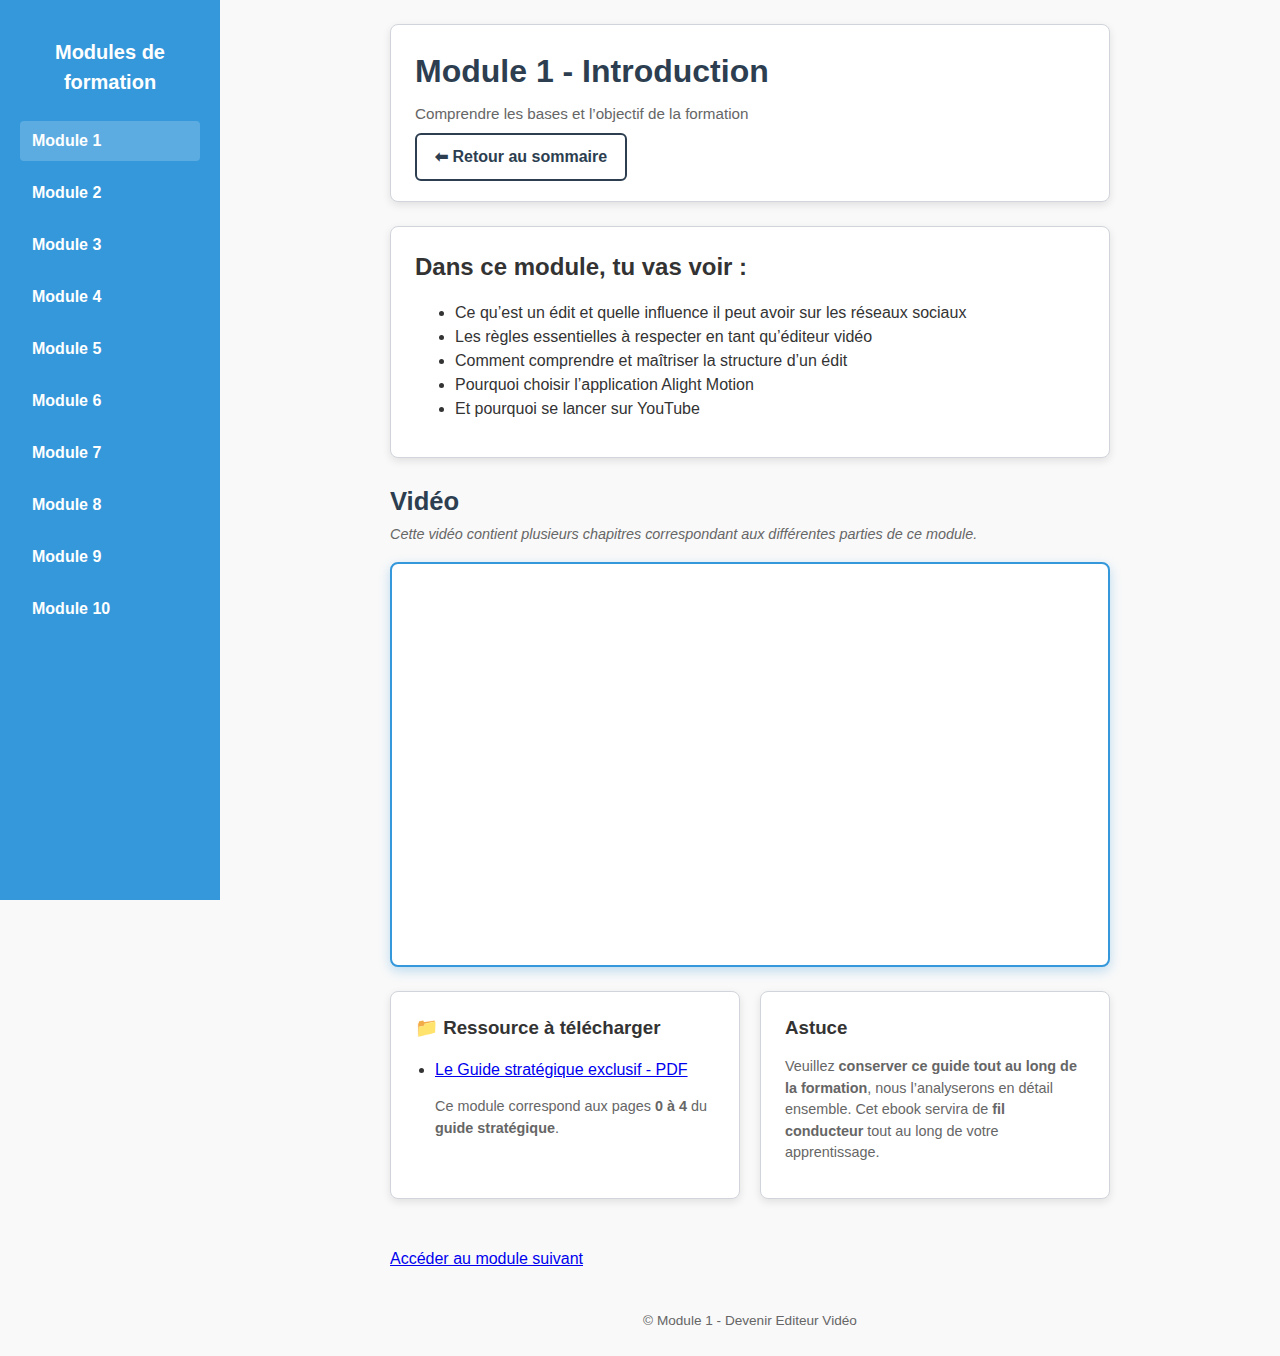
<file: 01 Module 1/index.html>
<!doctype html>
<html lang="fr">
<head>
  <meta charset="utf-8" />
  <meta name="viewport" content="width=device-width,initial-scale=1" />
  <title>Module 1</title>

  <!-- Lien vers la feuille CSS -->
  <link rel="stylesheet" href="../01 Module 1/style.css" />
  <link rel="shortcut icon" href="./flavicon-logo site.png" />
</head>
<body>

  <!-- Sidebar fixe à gauche -->
  <nav class="sidebar">
  <h2 class="sidebar-title">Modules de formation</h2>
  <ul>
    <!-- Remplace les href par les URLs de tes modules -->
    <li><a href="../01 Module 1/index.html" class="active">Module 1</a></li>
    <li><a href="../02 Module 2/index.html">Module 2</a></li>
    <li><a href="../03 Module 3/index.html">Module 3</a></li>
    <li><a href="../04 Module 4/index.html">Module 4</a></li>
    <li><a href="../05 Module 5/index.html">Module 5</a></li>
    <li><a href="../06 Module 6/index.html">Module 6</a></li>
    <li><a href="../07 Module 7/index.html">Module 7</a></li>
    <li><a href="../08 Module 8/index.html">Module 8</a></li>
    <li><a href="../09 Module 9/index.html">Module 9</a></li>
    <li><a href="../10 Module 10/index.html">Module 10</a></li>
  </ul>
</nav>

  <!-- Contenu principal -->
  <main class="main-content">
    <div class="container">

      <!-- En-tête -->
      <header class="header card">
        <h1>Module 1 - Introduction</h1>
        <p class="small">Comprendre les bases et l’objectif de la formation</p>
        <div style="margin-top:8px">
          <a class="btn btn-ghost" href="../index.html">⬅ Retour au sommaire</a>
        </div>
      </header>

      <section class="contenu">
        <h2>Dans ce module, tu vas voir :</h2>
        <ul>
          <li>Ce qu’est un édit et quelle influence il peut avoir sur les réseaux sociaux</li>
          <li>Les règles essentielles à respecter en tant qu’éditeur vidéo</li>
          <li>Comment comprendre et maîtriser la structure d’un édit</li>
          <li>Pourquoi choisir l’application Alight Motion</li>
          <li>Et pourquoi se lancer sur YouTube</li>
        </ul>
      </section>

      <!-- Section vidéo -->
      <section class="video-section">
        <h2>Vidéo</h2>
        <p class="small info-video">Cette vidéo contient plusieurs chapitres correspondant aux différentes parties de ce module.</p>

        <div class="video-container card">
          <iframe
            src="https://www.youtube.com/embed/8xKaYdjoWjY"
            title="Vidéo module 1"
            frameborder="0"
            allow="accelerometer; autoplay; clipboard-write; encrypted-media; gyroscope; picture-in-picture"
            allowfullscreen>
          </iframe>
        </div>
      </section>

      <!-- Blocs ressources et astuce côte à côte -->
      <section class="info-blocks">
        <div class="card resource-block">
          <h3>📁 Ressource à télécharger</h3>
          <ul class="resource-list">
            <li>
              <a href="https://drive.google.com/uc?export=download&id=1Yl42YAgmW273w1W15WgTwZ46eC8qpwIi" target="_blank" download>
                Le Guide stratégique exclusif - PDF
              </a>
              <p class="small">Ce module correspond aux pages <strong>0 à 4</strong> du <strong>guide stratégique</strong>.</p>
            </li>
          </ul>
        </div>

        <div class="card tip-block">
          <h3>Astuce</h3>
          <p class="small">
            Veuillez <strong>conserver ce guide tout au long de la formation</strong>, nous l’analyserons en détail ensemble. Cet ebook servira de <strong>fil conducteur</strong> tout au long de votre apprentissage.
          </p>
        </div>
      </section>

      <!-- Bouton accéder au module suivant -->
       <section class="completion-section">
        <a class="btn-next-module" href="../02 Module 2/index.html">Accéder au module suivant</a>
      </section>


      <!-- Pied de page -->
      <footer class="footer small">© Module 1 - Devenir Editeur Vidéo</footer>

    </div>
  </main>

</body>
</html>
</file>
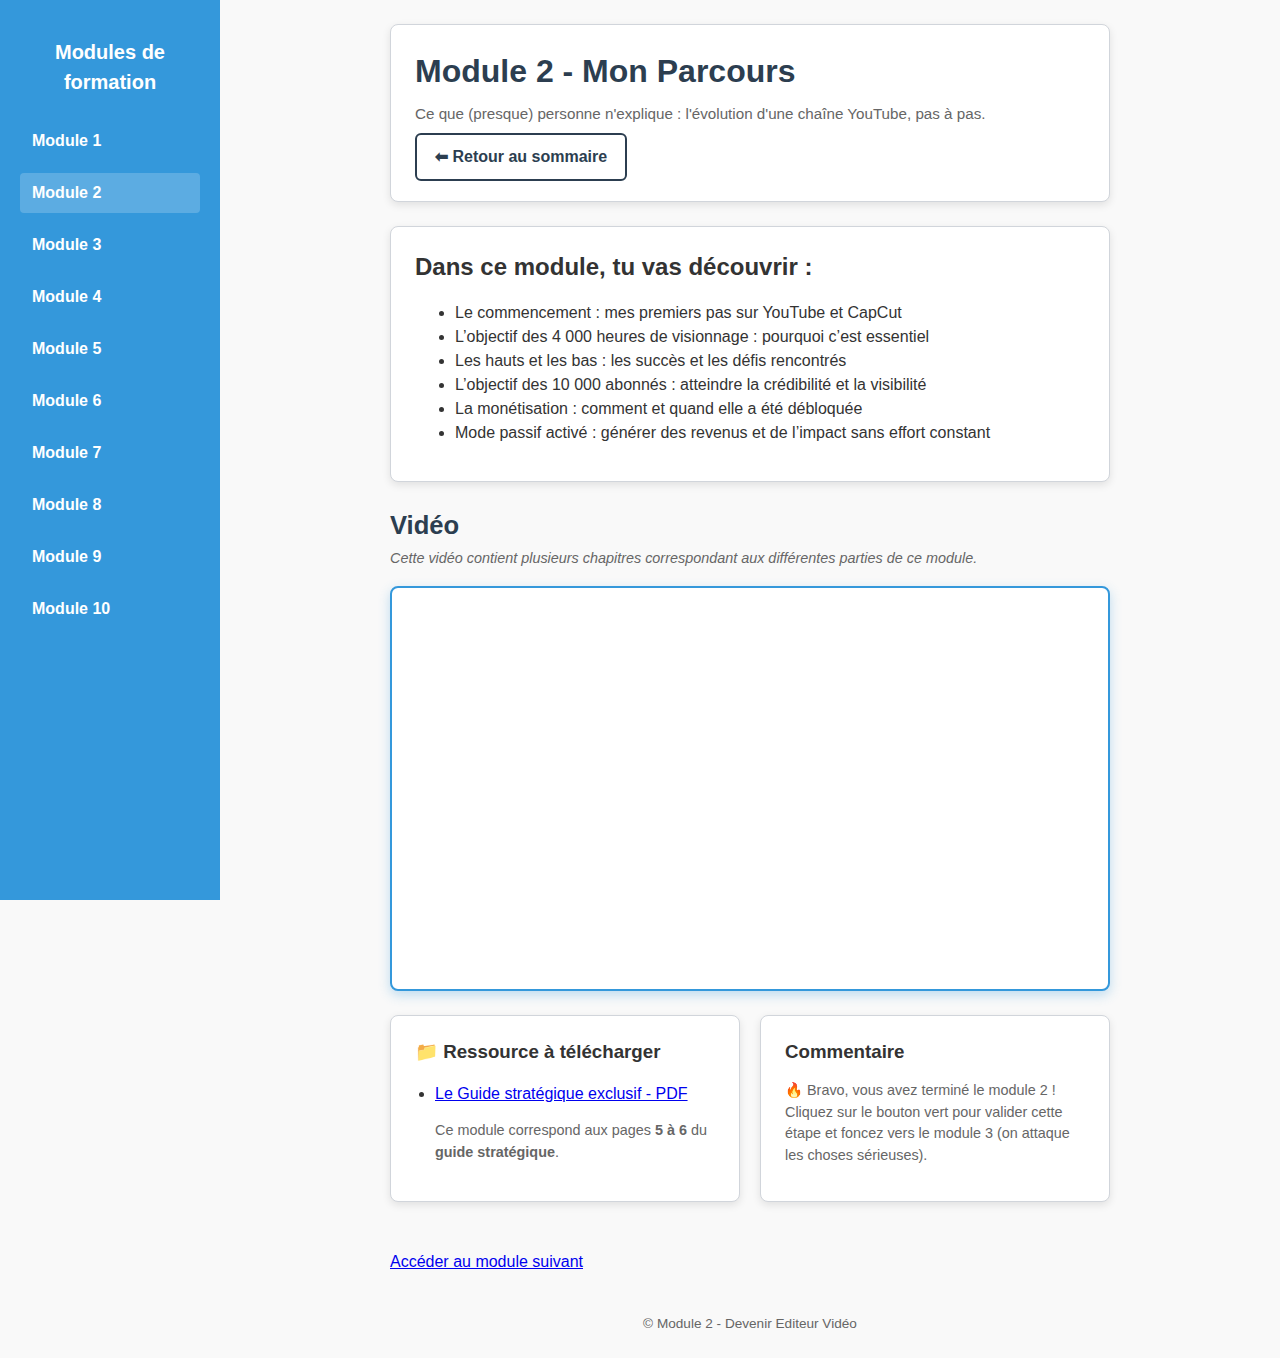
<file: 02 Module 2/index.html>
<!doctype html>
<html lang="fr">
<head>
  <meta charset="utf-8" />
  <meta name="viewport" content="width=device-width,initial-scale=1" />
  <title>Module 2</title>

  <!-- Lien vers la feuille CSS -->
  <link rel="stylesheet" href="style.css" />
  <link rel="shortcut icon" href="./flavicon-logo site.png" />
</head>
<body>

  <!-- Sidebar fixe à gauche -->
  <nav class="sidebar">
  <h2 class="sidebar-title">Modules de formation</h2>
  <ul>
    <!-- Remplace les href par les URLs de tes modules -->
    <li><a href="../01 Module 1/index.html">Module 1</a></li>
    <li><a href="../02 Module 2/index.html" class="active">Module 2</a></li>
    <li><a href="../03 Module 3/index.html">Module 3</a></li>
    <li><a href="../04 Module 4/index.html">Module 4</a></li>
    <li><a href="../05 Module 5/index.html">Module 5</a></li>
    <li><a href="../06 Module 6/index.html">Module 6</a></li>
    <li><a href="../07 Module 7/index.html">Module 7</a></li>
    <li><a href="../08 Module 8/index.html">Module 8</a></li>
    <li><a href="../09 Module 9/index.html">Module 9</a></li>
    <li><a href="../10 Module 10/index.html">Module 10</a></li>
  </ul>
</nav>

  <!-- Contenu principal -->
  <main class="main-content">
    <div class="container">

      <!-- En-tête -->
      <header class="header card">
        <h1>Module 2 - Mon Parcours</h1>
        <p class="small">Ce que (presque) personne n'explique : l'évolution d'une chaîne YouTube, pas à pas.</p>
        <div style="margin-top:8px">
          <a class="btn btn-ghost" href="../index.html">⬅ Retour au sommaire</a>
        </div>
      </header>

      <section class="contenu">
        <h2>Dans ce module, tu vas découvrir :</h2>
        <ul>
          <li>Le commencement : mes premiers pas sur YouTube et CapCut</li>
          <li>L’objectif des 4 000 heures de visionnage : pourquoi c’est essentiel</li>
          <li>Les hauts et les bas : les succès et les défis rencontrés</li>
          <li>L’objectif des 10 000 abonnés : atteindre la crédibilité et la visibilité</li>
          <li>La monétisation : comment et quand elle a été débloquée</li>
          <li>Mode passif activé : générer des revenus et de l’impact sans effort constant</li>
        </ul>


      </section>

      <!-- Section vidéo -->
      <section class="video-section">
        <h2>Vidéo</h2>
        <p class="small info-video">Cette vidéo contient plusieurs chapitres correspondant aux différentes parties de ce module.</p>

        <div class="video-container card">
          <iframe
            src="https://www.youtube.com/embed/8xKaYdjoWjY"
            title="Vidéo module 1"
            frameborder="0"
            allow="accelerometer; autoplay; clipboard-write; encrypted-media; gyroscope; picture-in-picture"
            allowfullscreen>
          </iframe>
        </div>
      </section>

      <!-- Blocs ressources et astuce côte à côte -->
      <section class="info-blocks">
        <div class="card resource-block">
          <h3>📁 Ressource à télécharger</h3>
          <ul class="resource-list">
            <li>
              <a href="https://drive.google.com/uc?export=download&id=1Yl42YAgmW273w1W15WgTwZ46eC8qpwIi" target="_blank" download>
                Le Guide stratégique exclusif - PDF
              </a>
              <p class="small">Ce module correspond aux pages <strong>5 à 6</strong> du <strong>guide stratégique</strong>.</p>
            </li>
          </ul>
        </div>

        <div class="card tip-block">
          <h3>Commentaire</h3>
          <p class="small">
            🔥 Bravo, vous avez terminé le module 2 ! Cliquez sur le bouton vert pour valider cette étape et foncez vers le module 3 (on attaque les choses sérieuses).
          </p>
        </div>
      </section>

      <!-- Bouton accéder au module suivant -->
       <section class="completion-section">
        <a class="btn-next-module" href="../03 Module 3/index.html">Accéder au module suivant</a>
      </section>


      <!-- Pied de page -->
      <footer class="footer small">© Module 2 - Devenir Editeur Vidéo</footer>

    </div>
  </main>

</body>
</html>
</file>
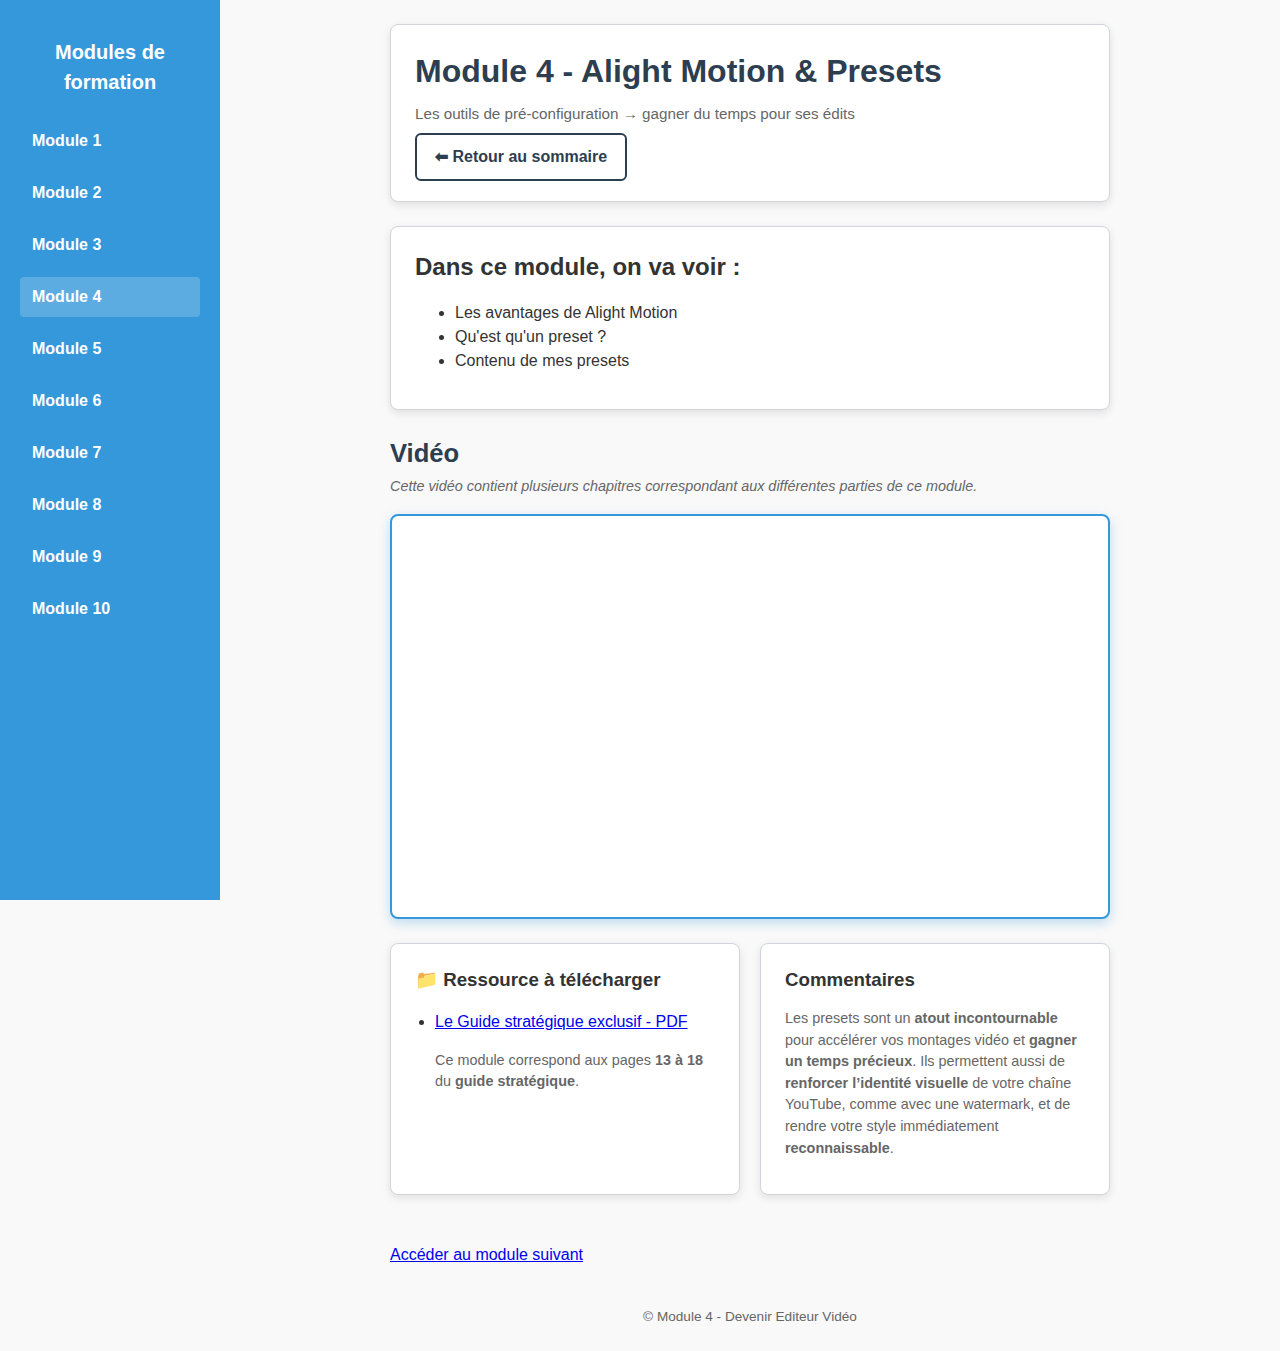
<file: 04 Module 4/index.html>
<!DOCTYPE html>
<html lang="fr">
  <head>
    <meta charset="utf-8" />
    <meta name="viewport" content="width=device-width,initial-scale=1" />
    <title>Module 4</title>

    <!-- Lien vers la feuille CSS -->
    <link rel="stylesheet" href="style.css" />
    <link rel="shortcut icon" href="./flavicon-logo site.png" />
  </head>
  <body>
    <!-- Sidebar fixe à gauche -->
    <nav class="sidebar">
  <h2 class="sidebar-title">Modules de formation</h2>
  <ul>
    <!-- Remplace les href par les URLs de tes modules -->
    <li><a href="../01 Module 1/index.html">Module 1</a></li>
    <li><a href="../02 Module 2/index.html">Module 2</a></li>
    <li><a href="../03 Module 3/index.html">Module 3</a></li>
    <li><a href="../04 Module 3/index.html" class="active">Module 4</a></li>
    <li><a href="../05 Module 5/index.html">Module 5</a></li>
    <li><a href="../06 Module 6/index.html">Module 6</a></li>
    <li><a href="../07 Module 7/index.html">Module 7</a></li>
    <li><a href="../08 Module 8/index.html">Module 8</a></li>
    <li><a href="../09 Module 9/index.html">Module 9</a></li>
    <li><a href="../10 Module 10/index.html">Module 10</a></li>
  </ul>
</nav>

    <!-- Contenu principal -->
    <main class="main-content">
      <div class="container">
        <!-- En-tête -->
        <header class="header card">
          <h1>Module 4 - Alight Motion & Presets</h1>
          <p class="small">Les outils de pré-configuration &#8594 gagner du temps pour ses édits</p>
          <div style="margin-top: 8px">
            <a class="btn btn-ghost" href="../index.html">⬅ Retour au sommaire</a>
          </div>
        </header>

        <section class="contenu">
          <h2>Dans ce module, on va voir :</h2>
          <ul>
            <li>Les avantages de Alight Motion</li>
            <li>Qu'est qu'un preset ?</li>
            <li>Contenu de mes presets</li>
          </ul>
        </section>

        <!-- Section vidéo -->
        <section class="video-section">
          <h2>Vidéo</h2>
          <p class="small info-video">
            Cette vidéo contient plusieurs chapitres correspondant aux
            différentes parties de ce module.
          </p>

          <div class="video-container card">
            <iframe
              src="https://www.youtube.com/embed/8xKaYdjoWjY"
              title="Vidéo module 1"
              frameborder="0"
              allow="accelerometer; autoplay; clipboard-write; encrypted-media; gyroscope; picture-in-picture"
              allowfullscreen
            >
            </iframe>
          </div>
        </section>

        <!-- Blocs ressources et astuce côte à côte -->
        <section class="info-blocks">
          <div class="card resource-block">
            <h3>📁 Ressource à télécharger</h3>
            <ul class="resource-list">
              <li>
                </p>

                <p>
                  <a
                    href="https://drive.google.com/uc?export=download&id=1Yl42YAgmW273w1W15WgTwZ46eC8qpwIi"
                    target="_blank"
                    download
                  >
                    Le Guide stratégique exclusif - PDF
                  </a>
                </p>

                <p class="small">
                  Ce module correspond aux pages <strong>13 à 18</strong> du
                  <strong>guide stratégique</strong>.
                </p>
              </li>
            </ul>
          </div>

          <div class="card tip-block">
            <h3>Commentaires</h3>
            <p class="small">
              Les presets sont un <strong>atout incontournable </strong>pour accélérer vos montages vidéo et <strong>gagner un temps précieux</strong>. Ils permettent aussi de <strong>renforcer l’identité visuelle</strong> de votre chaîne YouTube, comme avec une watermark, et de rendre votre style immédiatement <strong>reconnaissable</strong>.
            </p>
          </div>
        </section>

        <!-- Bouton accéder au module suivant -->
       <section class="completion-section">
        <a class="btn-next-module" href="../05 Module 5/index.html">Accéder au module suivant</a>
      </section>

        <!-- Pied de page -->
        <footer class="footer small">© Module 4 - Devenir Editeur Vidéo</footer>
      </div>
    </main>

  </body>
</html>
</file>
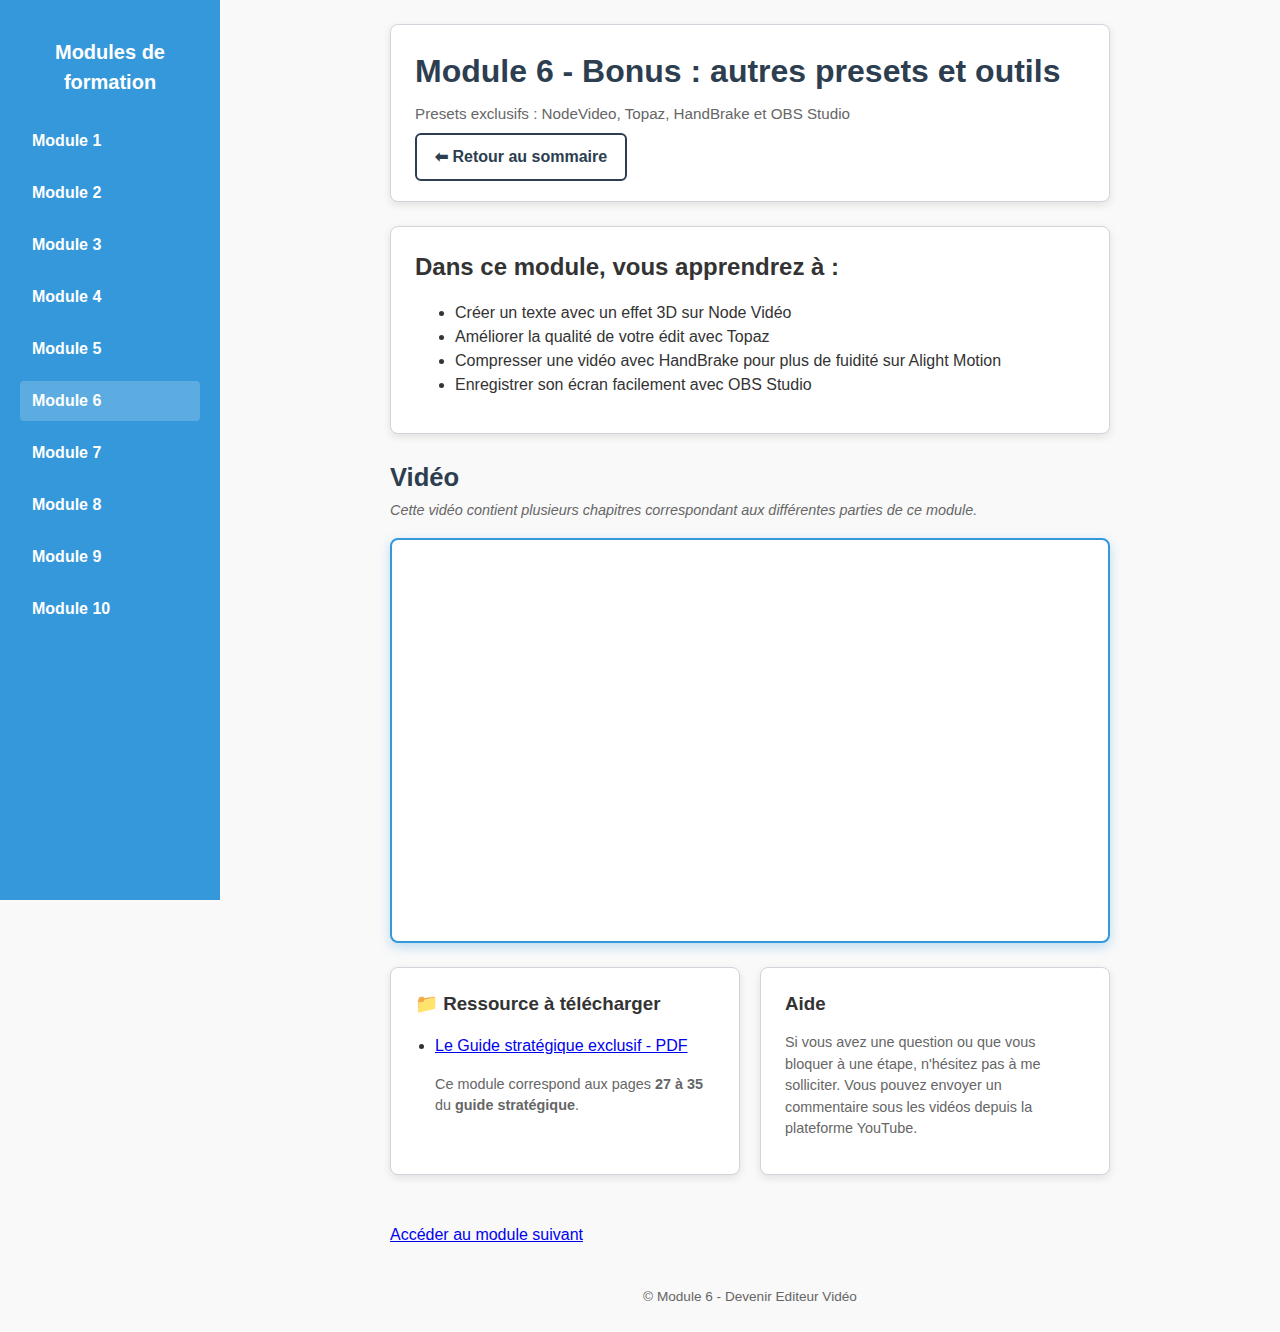
<file: 06 Module 6/index.html>
<!DOCTYPE html>
<html lang="fr">
  <head>
    <meta charset="utf-8" />
    <meta name="viewport" content="width=device-width,initial-scale=1" />
    <title>Module 6</title>

    <!-- Lien vers la feuille CSS -->
    <link rel="stylesheet" href="style.css" />
    <link rel="shortcut icon" href="./flavicon-logo site.png" />
  </head>
  <body>
    <!-- Sidebar fixe à gauche -->
<nav class="sidebar">
  <h2 class="sidebar-title">Modules de formation</h2>
  <ul>
    <li><a href="../01 Module 1/index.html">Module 1</a></li>
    <li><a href="../02 Module 2/index.html">Module 2</a></li>
    <li><a href="../03 Module 3/index.html">Module 3</a></li>
    <li><a href="../04 Module 4/index.html">Module 4</a></li>
    <li><a href="../05 Module 5/index.html">Module 5</a></li>
    <li><a href="../06 Module 6/index.html" class="active">Module 6</a></li>
    <li><a href="../07 Module 7/index.html">Module 7</a></li>
    <li><a href="../08 Module 8/index.html">Module 8</a></li>
    <li><a href="../09 Module 9/index.html">Module 9</a></li>
    <li><a href="../10 Module 10/index.html">Module 10</a></li>
  </ul>
</nav>


    <!-- Contenu principal -->
    <main class="main-content">
      <div class="container">
        <!-- En-tête -->
        <header class="header card">
          <h1>Module 6 - Bonus : autres presets et outils</h1>
          <p class="small">Presets exclusifs : NodeVideo, Topaz, HandBrake et OBS Studio</p>
          <div style="margin-top: 8px">
            <a class="btn btn-ghost" href="../index.html">⬅ Retour au sommaire</a>
          </div>
        </header>

        <section class="contenu">
          <h2>Dans ce module, vous apprendrez à :</h2>
          <ul>
            <li>Créer un texte avec un effet 3D sur Node Vidéo</li>
            <li>Améliorer la qualité de votre édit avec Topaz</li>
            <li>Compresser une vidéo avec HandBrake pour plus de fuidité sur Alight Motion</li>
            <li>Enregistrer son écran facilement avec OBS Studio</li>
          </ul>
        </section>

        <!-- Section vidéo -->
        <section class="video-section">
          <h2>Vidéo</h2>
          <p class="small info-video">
            Cette vidéo contient plusieurs chapitres correspondant aux
            différentes parties de ce module.
          </p>

          <div class="video-container card">
            <iframe
              src="https://www.youtube.com/embed/8xKaYdjoWjY"
              title="Vidéo module 1"
              frameborder="0"
              allow="accelerometer; autoplay; clipboard-write; encrypted-media; gyroscope; picture-in-picture"
              allowfullscreen
            >
            </iframe>
          </div>
        </section>

        <!-- Blocs ressources et astuce côte à côte -->
        <section class="info-blocks">
          <div class="card resource-block">
            <h3>📁 Ressource à télécharger</h3>
            <ul class="resource-list">
              <li>
                </p>

                <p>
                  <a
                    href="https://drive.google.com/uc?export=download&id=1Yl42YAgmW273w1W15WgTwZ46eC8qpwIi"
                    target="_blank"
                    download
                  >
                    Le Guide stratégique exclusif - PDF
                  </a>
                </p>

                <p class="small">
                  Ce module correspond aux pages <strong>27 à 35</strong> du
                  <strong>guide stratégique</strong>.
                </p>
              </li>
            </ul>
          </div>

          <div class="card tip-block">
            <h3>Aide</h3>
            <p class="small">
              Si vous avez une question ou que vous bloquer à une étape, n'hésitez pas à me solliciter. Vous pouvez envoyer un commentaire sous les vidéos depuis la plateforme YouTube.
            </p>
          </div>
        </section>

        <!-- Bouton accéder au module suivant -->
       <section class="completion-section">
        <a class="btn-next-module" href="../07 Module 7/index.html">Accéder au module suivant</a>
      </section>

        <!-- Pied de page -->
        <footer class="footer small">© Module 6 - Devenir Editeur Vidéo</footer>
      </div>
    </main>

  </body>
</html>
</file>
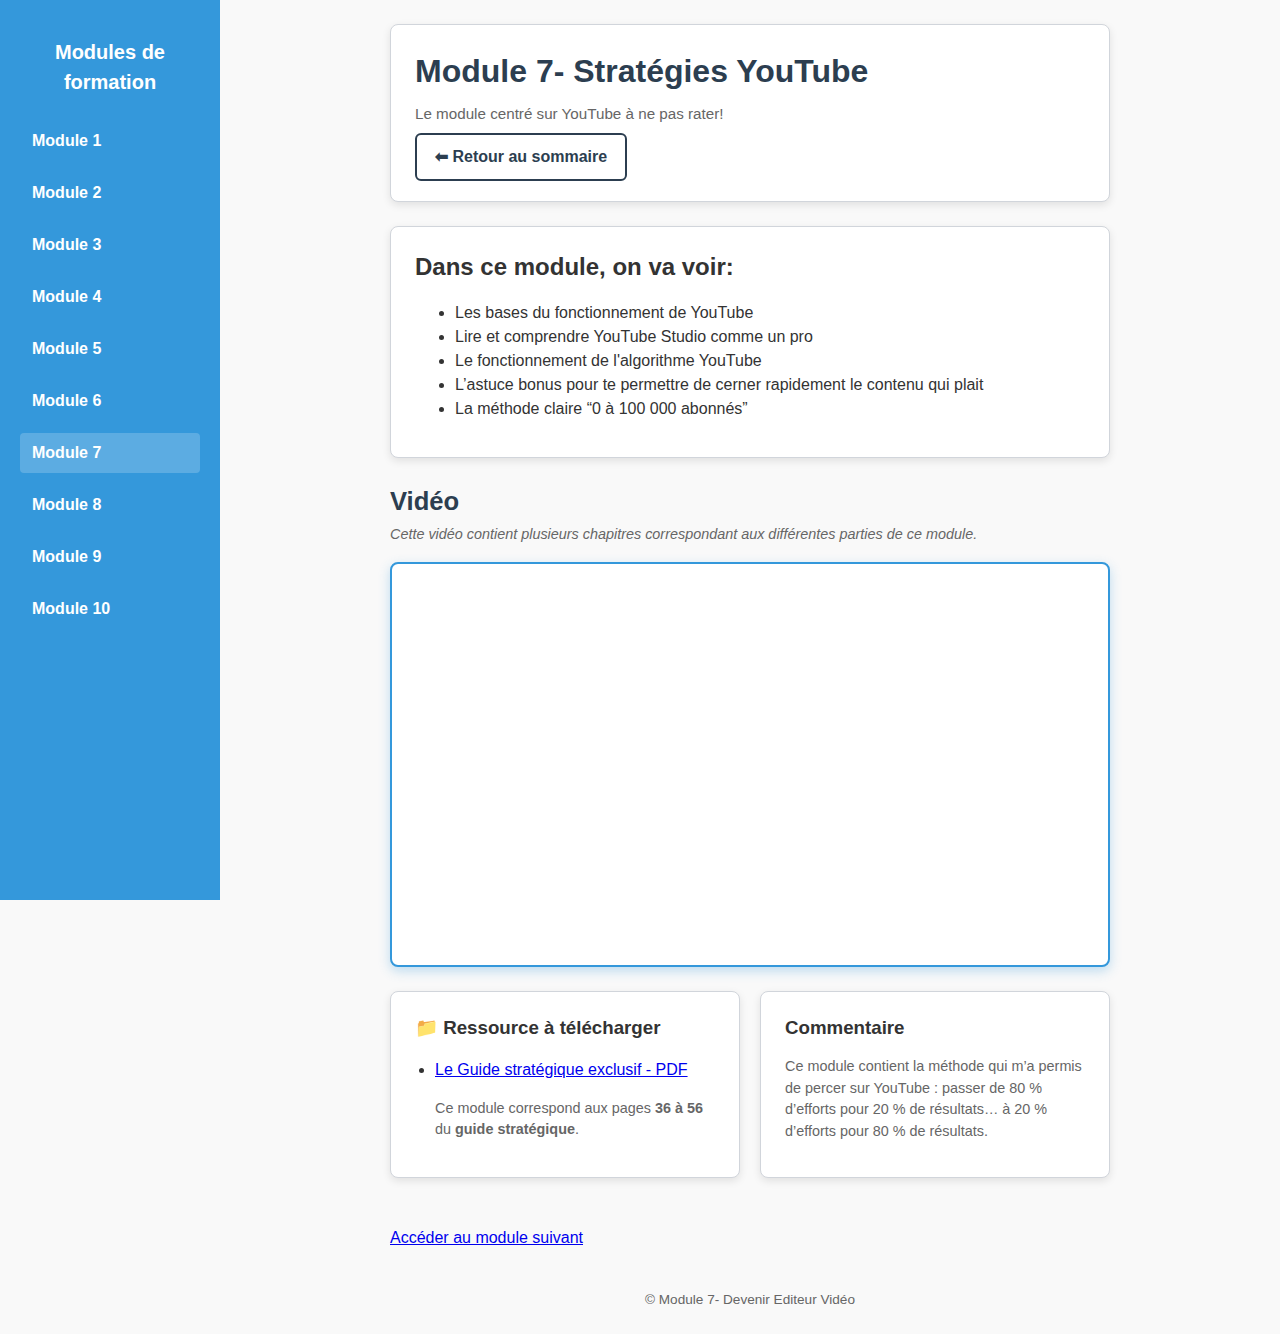
<file: 07 Module 7/index.html>
<!DOCTYPE html>
<html lang="fr">
  <head>
    <meta charset="utf-8" />
    <meta name="viewport" content="width=device-width,initial-scale=1" />
    <title>Module 7</title>

    <!-- Lien vers la feuille CSS -->
    <link rel="stylesheet" href="style.css" />
    <link rel="shortcut icon" href="./flavicon-logo site.png" />
  </head>
  <body>
    <!-- Sidebar fixe à gauche -->
    <nav class="sidebar">
  <h2 class="sidebar-title">Modules de formation</h2>
  <ul>
    <li><a href="../01 Module 1/index.html">Module 1</a></li>
    <li><a href="../02 Module 2/index.html">Module 2</a></li>
    <li><a href="../03 Module 3/index.html">Module 3</a></li>
    <li><a href="../04 Module 4/index.html">Module 4</a></li>
    <li><a href="../05 Module 5/index.html">Module 5</a></li>
    <li><a href="../06 Module 6/index.html">Module 6</a></li>
    <li><a href="../07 Module 7/index.html" class="active">Module 7</a></li>
    <li><a href="../08 Module 8/index.html">Module 8</a></li>
    <li><a href="../09 Module 9/index.html">Module 9</a></li>
    <li><a href="../10 Module 10/index.html">Module 10</a></li>
  </ul>
</nav>

    <!-- Contenu principal -->
    <main class="main-content">
      <div class="container">
        <!-- En-tête -->
        <header class="header card">
          <h1>Module 7- Stratégies YouTube </h1>
          <p class="small">Le module centré sur YouTube à ne pas rater!
          <div style="margin-top: 8px">
            <a class="btn btn-ghost" href="../index.html">⬅ Retour au sommaire</a>
          </div>
        </header>

        <section class="contenu">
          <h2>Dans ce module, on va voir:</h2>
          <ul>
            <li>Les bases du fonctionnement de YouTube</li>
            <li>Lire et comprendre YouTube Studio comme un pro</li>
            <li>Le fonctionnement de l'algorithme YouTube</li>
            <li>L’astuce bonus pour te permettre de cerner rapidement le contenu qui plait</li>
            <li>La méthode claire “0 à 100 000 abonnés”</li>
          </ul>
        </section>

        <!-- Section vidéo -->
        <section class="video-section">
          <h2>Vidéo</h2>
          <p class="small info-video">
            Cette vidéo contient plusieurs chapitres correspondant aux
            différentes parties de ce module.
          </p>

          <div class="video-container card">
            <iframe
              src="https://www.youtube.com/embed/8xKaYdjoWjY"
              title="Vidéo module 1"
              frameborder="0"
              allow="accelerometer; autoplay; clipboard-write; encrypted-media; gyroscope; picture-in-picture"
              allowfullscreen
            >
            </iframe>
          </div>
        </section>

        <!-- Blocs ressources et astuce côte à côte -->
        <section class="info-blocks">
          <div class="card resource-block">
            <h3>📁 Ressource à télécharger</h3>
            <ul class="resource-list">
              <li>
                </p>

                <p>
                  <a
                    href="https://drive.google.com/uc?export=download&id=1Yl42YAgmW273w1W15WgTwZ46eC8qpwIi"
                    target="_blank"
                    download
                  >
                    Le Guide stratégique exclusif - PDF
                  </a>
                </p>

                <p class="small">
                  Ce module correspond aux pages <strong>36 à 56</strong> du
                  <strong>guide stratégique</strong>.
                </p>
              </li>
            </ul>
          </div>

          <div class="card tip-block">
            <h3>Commentaire</h3>
              <p class="small">Ce module contient la méthode qui m’a permis de percer sur YouTube : passer de 80 % d’efforts pour 20 % de résultats… à 20 % d’efforts pour 80 % de résultats.</p>
          </div>
        </section>

        <!-- Bouton accéder au module suivant -->
       <section class="completion-section">
        <a class="btn-next-module" href="../08 Module 8/index.html">Accéder au module suivant</a>
      </section>

        <!-- Pied de page -->
        <footer class="footer small">© Module 7- Devenir Editeur Vidéo</footer>
      </div>
    </main>

  </body>
</html>
</file>
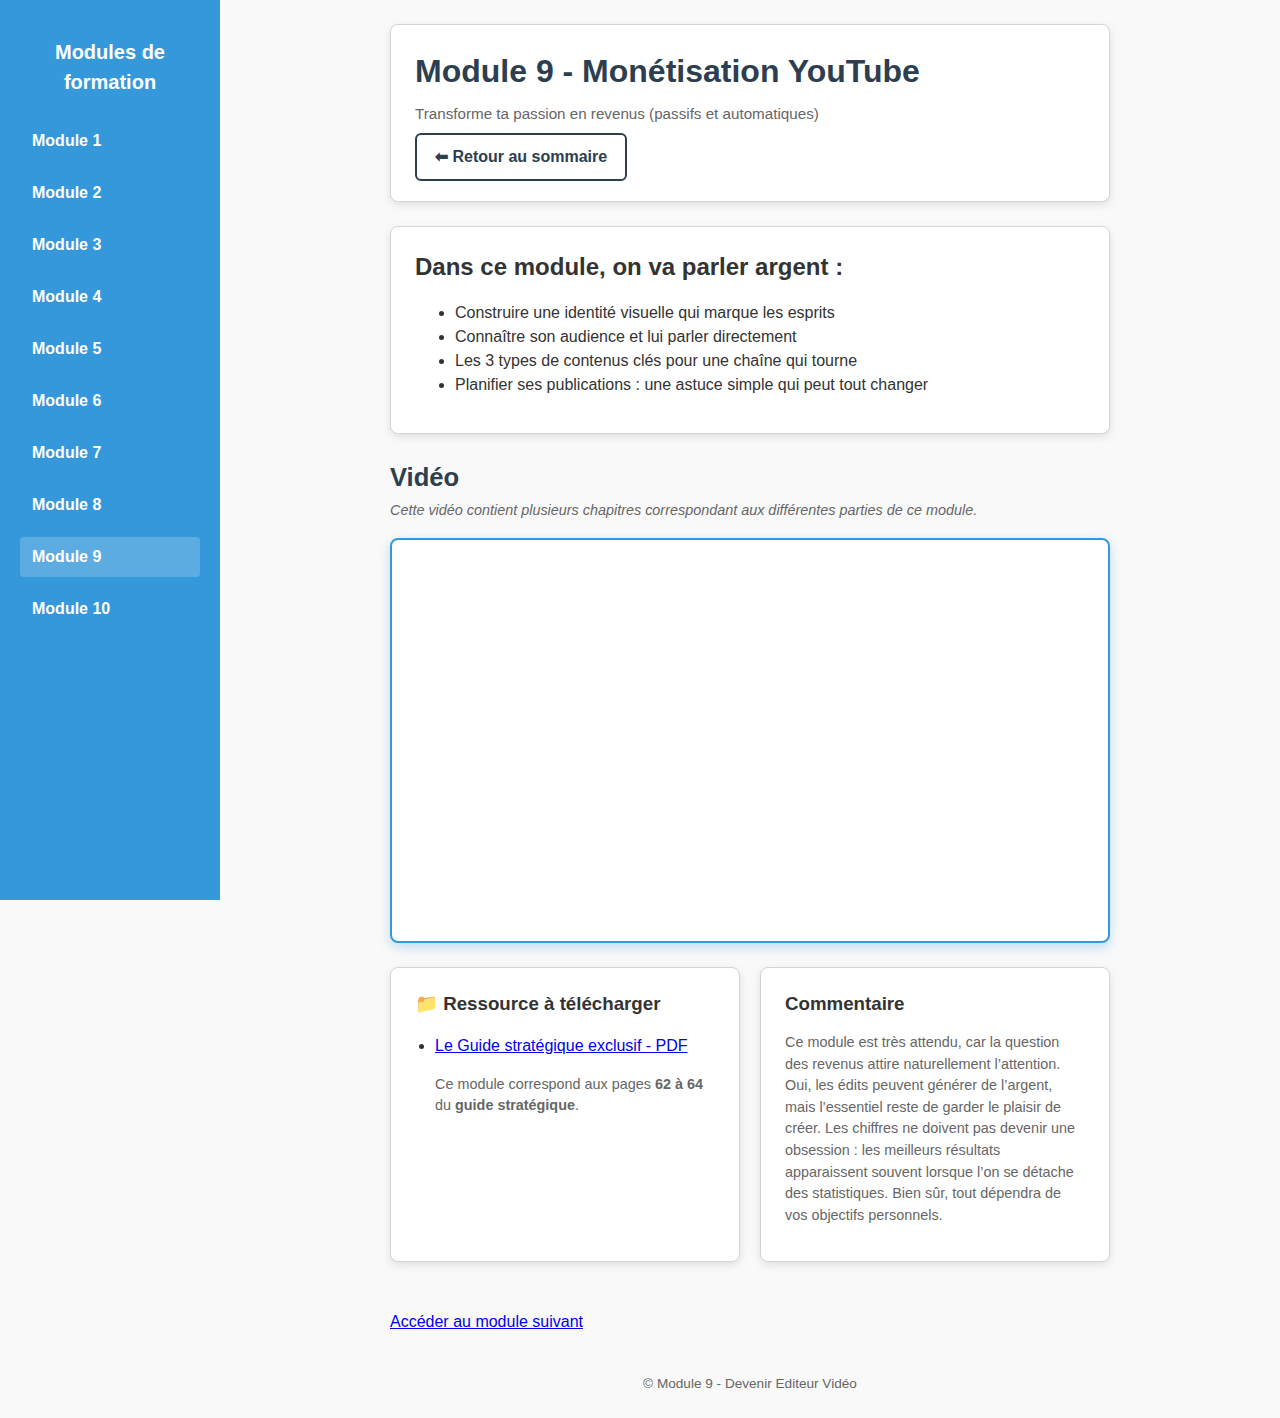
<file: 09 Module 9/index.html>
<!DOCTYPE html>
<html lang="fr">
  <head>
    <meta charset="utf-8" />
    <meta name="viewport" content="width=device-width,initial-scale=1" />
    <title>Module 9</title>

    <!-- Lien vers la feuille CSS -->
    <link rel="stylesheet" href="style.css" />
    <link rel="shortcut icon" href="./flavicon-logo site.png" />
  </head>
  <body>
    <!-- Sidebar fixe à gauche -->
          <nav class="sidebar">
  <h2 class="sidebar-title">Modules de formation</h2>
  <ul>
    <!-- Remplace les href par les URLs de tes modules -->
    <li><a href="../01 Module 1/index.html">Module 1</a></li>
    <li><a href="../02 Module 2/index.html">Module 2</a></li>
    <li><a href="../03 Module 3/index.html">Module 3</a></li>
    <li><a href="../04 Module 4/index.html">Module 4</a></li>
    <li><a href="../05 Module 5/index.html">Module 5</a></li>
    <li><a href="../06 Module 6/index.html">Module 6</a></li>
    <li><a href="../07 Module 7/index.html">Module 7</a></li>
    <li><a href="../08 Module 8/index.html">Module 8</a></li>
    <li><a href="../09 Module 9/index.html" class="active">Module 9</a></li>
    <li><a href="../10 Module 10/index.html">Module 10</a></li>
  </ul>
</nav>

    <!-- Contenu principal -->
    <main class="main-content">
      <div class="container">
        <!-- En-tête -->
        <header class="header card">
          <h1>Module 9 - Monétisation YouTube</h1>
          <p class="small">Transforme ta passion en revenus (passifs et automatiques)
          <div style="margin-top: 8px">
            <a class="btn btn-ghost" href="../index.html">⬅ Retour au sommaire</a>
          </div>
        </header>

        <section class="contenu">
          <h2>Dans ce module, on va parler argent :</h2>
          <ul>
            <li>Construire une identité visuelle qui marque les esprits</li>
            <li>Connaître son audience et lui parler directement</li>
            <li>Les 3 types de contenus clés pour une chaîne qui tourne</li>
            <li>Planifier ses publications : une astuce simple qui peut tout changer</li>
          </ul>
        </section>

        <!-- Section vidéo -->
        <section class="video-section">
          <h2>Vidéo</h2>
          <p class="small info-video">
            Cette vidéo contient plusieurs chapitres correspondant aux
            différentes parties de ce module.
          </p>

          <div class="video-container card">
            <iframe
              src="https://www.youtube.com/embed/8xKaYdjoWjY"
              title="Vidéo module 1"
              frameborder="0"
              allow="accelerometer; autoplay; clipboard-write; encrypted-media; gyroscope; picture-in-picture"
              allowfullscreen
            >
            </iframe>
          </div>
        </section>

        <!-- Blocs ressources et astuce côte à côte -->
        <section class="info-blocks">
          <div class="card resource-block">
            <h3>📁 Ressource à télécharger</h3>
            <ul class="resource-list">
              <li>
                </p>

                <p>
                  <a
                    href="https://drive.google.com/uc?export=download&id=1Yl42YAgmW273w1W15WgTwZ46eC8qpwIi"
                    target="_blank"
                    download
                  >
                    Le Guide stratégique exclusif - PDF
                  </a>
                </p>

                <p class="small">
                  Ce module correspond aux pages <strong>62 à 64</strong> du
                  <strong>guide stratégique</strong>.
                </p>
              </li>
            </ul>
          </div>

          <div class="card tip-block">
            <h3>Commentaire</h3>
              <p class="small">Ce module est très attendu, car la question des revenus attire naturellement l’attention. Oui, les édits peuvent générer de l’argent, mais l’essentiel reste de garder le plaisir de créer. Les chiffres ne doivent pas devenir une obsession : les meilleurs résultats apparaissent souvent lorsque l’on se détache des statistiques. Bien sûr, tout dépendra de vos objectifs personnels.</p>
          </div>
        </section>

        <!-- Bouton accéder au module suivant -->
       <section class="completion-section">
        <a class="btn-next-module" href="../10 Module 10/index.html">Accéder au module suivant</a>
      </section>

        <!-- Pied de page -->
        <footer class="footer small">© Module 9 - Devenir Editeur Vidéo</footer>
      </div>
    </main>

  </body>
</html>
</file>
<file: 01 Module 1/style.css>
/* Variables couleurs */
:root {
  --color-primary: #2c3e50;
  --color-accent: #3498db;
  --color-accent-dark: #217dbb;
  --color-bg: #f9f9f9;
  --color-text: #333333;
  --color-muted: #666666;
  --color-border: #d1d5db;
  --color-white: #ffffff;
  --color-success: #27ae60;
}

/* Reset */
* {
  box-sizing: border-box;
}

body {
  margin: 0;
  font-family: 'Segoe UI', Tahoma, Geneva, Verdana, sans-serif;
  background-color: var(--color-bg);
  color: var(--color-text);
  line-height: 1.5;
  min-height: 100vh;
  display: flex;
}

/* Sidebar fixe */
.sidebar {
  position: fixed;
  top: 0;
  left: 0;
  width: 220px;
  height: 100vh;
  background-color: var(--color-accent);
  padding: 20px;
  overflow-y: auto;
  box-sizing: border-box;
  z-index: 1000;
}

.sidebar-title {
  color: white;
  font-weight: 700;
  margin-bottom: 24px;
  font-size: 1.25rem;
  text-align: center;
}

.sidebar ul {
  list-style: none;
  padding: 0;
  margin: 0;
}

.sidebar ul li {
  margin-bottom: 12px;
}

.sidebar ul li a {
  color: white;
  text-decoration: none;
  font-weight: 600;
  display: block;
  padding: 8px 12px;
  border-radius: 4px;
  transition: background-color 0.3s;
}

.sidebar ul li a:hover,
.sidebar ul li a.active {
  background-color: rgba(255, 255, 255, 0.2);
}

/* Contenu principal : on laisse un margin-left pour éviter la sidebar */
.main-content {
  margin-left: 220px;
  flex-grow: 1;

  /* Pour centrer le contenu dans la zone principale */
  display: flex;
  justify-content: center;
  padding: 24px 16px;
  box-sizing: border-box;
}

/* Conteneur qui limite la largeur et centre le contenu */
.container {
  max-width: 720px;
  width: 100%;
}

/* Cartes (blocs blancs avec bordure et ombre) */
.card {
  background: var(--color-white);
  border: 1.5px solid var(--color-border);
  border-radius: 8px;
  padding: 20px 24px;
  box-shadow: 0 3px 8px rgba(0,0,0,0.1);
  margin-bottom: 24px;
}

/* Style du contenu */

.contenu {
  background: var(--color-white);
  border: 1.5px solid var(--color-border);
  border-radius: 8px;
  padding: 20px 24px;
  box-shadow: 0 3px 8px rgba(0,0,0,0.1);
  margin-bottom: 24px;
}


/* En-tête */
.header h1 {
  margin: 0 0 6px 0;
  font-weight: 700;
  font-size: 2rem;
  color: var(--color-primary);
}

.header p.small {
  margin: 0;
  color: var(--color-muted);
  font-size: 0.95rem;
}

/* Boutons */
.btn {
  display: inline-block;
  padding: 10px 18px;
  font-size: 1rem;
  border-radius: 6px;
  cursor: pointer;
  text-decoration: none;
  transition: background-color 0.3s ease, color 0.3s ease;
  user-select: none;
  border: 2px solid transparent;
}

.btn-ghost {
  color: var(--color-primary);
  border-color: var(--color-primary);
  background: transparent;
  font-weight: 600;
}

.btn-ghost:hover,
.btn-ghost:focus {
  background: var(--color-primary);
  color: var(--color-white);
  outline: none;
}

.btn-primary {
  background-color: var(--color-success);
  border-color: var(--color-success);
  color: var(--color-white);
  font-weight: 700;
  width: 100%;
  max-width: 320px;
  display: block;
  margin: 0 auto;
}

.btn-primary:hover,
.btn-primary:focus {
  background-color: #219150;
  border-color: #219150;
  outline: none;
}

/* Textes petits */
.small {
  font-size: 0.9rem;
  color: var(--color-muted);
}

/* Section Vidéo */
.video-section h2 {
  color: var(--color-primary);
  margin-bottom: 4px;
  font-weight: 700;
  font-size: 1.6rem;
}

.info-video {
  margin: 0 0 16px 0;
  font-style: italic;
}

/* Bloc vidéo encadré - centré avec ratio 16:9 */
.video-container {
  width: 100%;
  aspect-ratio: 16 / 9;
  border-radius: 8px;
  border: 2px solid var(--color-accent);
  box-shadow: 0 4px 12px rgba(52, 152, 219, 0.3);
  background: var(--color-white);
  overflow: hidden;
  margin-bottom: 24px;
}

.video-container iframe {
  width: 100%;
  height: 100%;
  border: none;
  border-radius: 6px;
  display: block;
}

/* Blocs ressources et astuce côte à côte */
.info-blocks {
  display: flex;
  gap: 20px;
  margin-bottom: 24px;
}

/* Chaque bloc prend moitié de la largeur */
.resource-block, .tip-block {
  flex: 1;
}

/* Liste ressources */
.resource-list {
  padding-left: 20px;
}

.resource-list li {
  margin-bottom: 8px;
}

/* Ajustement des marges des titres dans les cartes et contenu */
.card h1,
.card h2,
.card h3,
.contenu h1,
.contenu h2,
.contenu h3 {
  margin-top: 0.10rem; /* réduit l’espace au-dessus */
  margin-bottom: 0.5rem; /* garde un peu d’espace en dessous */
}


/* Pied de page */
.footer {
  text-align: center;
  color: var(--color-muted);
  font-size: 0.85rem;
  margin-top: 40px;
}
</file>
<file: 02 Module 2/style.css>
/* Variables couleurs */
:root {
  --color-primary: #2c3e50;
  --color-accent: #3498db;
  --color-accent-dark: #217dbb;
  --color-bg: #f9f9f9;
  --color-text: #333333;
  --color-muted: #666666;
  --color-border: #d1d5db;
  --color-white: #ffffff;
  --color-success: #27ae60;
}

/* Reset */
* {
  box-sizing: border-box;
}

body {
  margin: 0;
  font-family: 'Segoe UI', Tahoma, Geneva, Verdana, sans-serif;
  background-color: var(--color-bg);
  color: var(--color-text);
  line-height: 1.5;
  min-height: 100vh;
  display: flex;
}

/* Sidebar fixe */
.sidebar {
  position: fixed;
  top: 0;
  left: 0;
  width: 220px;
  height: 100vh;
  background-color: var(--color-accent);
  padding: 20px;
  overflow-y: auto;
  box-sizing: border-box;
  z-index: 1000;
}

.sidebar-title {
  color: white;
  font-weight: 700;
  margin-bottom: 24px;
  font-size: 1.25rem;
  text-align: center;
}

.sidebar ul {
  list-style: none;
  padding: 0;
  margin: 0;
}

.sidebar ul li {
  margin-bottom: 12px;
}

.sidebar ul li a {
  color: white;
  text-decoration: none;
  font-weight: 600;
  display: block;
  padding: 8px 12px;
  border-radius: 4px;
  transition: background-color 0.3s;
}

.sidebar ul li a:hover,
.sidebar ul li a.active {
  background-color: rgba(255, 255, 255, 0.2);
}

/* Contenu principal : on laisse un margin-left pour éviter la sidebar */
.main-content {
  margin-left: 220px;
  flex-grow: 1;

  /* Pour centrer le contenu dans la zone principale */
  display: flex;
  justify-content: center;
  padding: 24px 16px;
  box-sizing: border-box;
}

/* Conteneur qui limite la largeur et centre le contenu */
.container {
  max-width: 720px;
  width: 100%;
}

/* Cartes (blocs blancs avec bordure et ombre) */
.card {
  background: var(--color-white);
  border: 1.5px solid var(--color-border);
  border-radius: 8px;
  padding: 20px 24px;
  box-shadow: 0 3px 8px rgba(0,0,0,0.1);
  margin-bottom: 24px;
}

/* Style du contenu */

.contenu {
  background: var(--color-white);
  border: 1.5px solid var(--color-border);
  border-radius: 8px;
  padding: 20px 24px;
  box-shadow: 0 3px 8px rgba(0,0,0,0.1);
  margin-bottom: 24px;
}


/* En-tête */
.header h1 {
  margin: 0 0 6px 0;
  font-weight: 700;
  font-size: 2rem;
  color: var(--color-primary);
}

.header p.small {
  margin: 0;
  color: var(--color-muted);
  font-size: 0.95rem;
}

/* Boutons */
.btn {
  display: inline-block;
  padding: 10px 18px;
  font-size: 1rem;
  border-radius: 6px;
  cursor: pointer;
  text-decoration: none;
  transition: background-color 0.3s ease, color 0.3s ease;
  user-select: none;
  border: 2px solid transparent;
}

.btn-ghost {
  color: var(--color-primary);
  border-color: var(--color-primary);
  background: transparent;
  font-weight: 600;
}

.btn-ghost:hover,
.btn-ghost:focus {
  background: var(--color-primary);
  color: var(--color-white);
  outline: none;
}

.btn-primary {
  background-color: var(--color-success);
  border-color: var(--color-success);
  color: var(--color-white);
  font-weight: 700;
  width: 100%;
  max-width: 320px;
  display: block;
  margin: 0 auto;
}

.btn-primary:hover,
.btn-primary:focus {
  background-color: #219150;
  border-color: #219150;
  outline: none;
}

/* Textes petits */
.small {
  font-size: 0.9rem;
  color: var(--color-muted);
}

/* Section Vidéo */
.video-section h2 {
  color: var(--color-primary);
  margin-bottom: 4px;
  font-weight: 700;
  font-size: 1.6rem;
}

.info-video {
  margin: 0 0 16px 0;
  font-style: italic;
}

/* Bloc vidéo encadré - centré avec ratio 16:9 */
.video-container {
  width: 100%;
  aspect-ratio: 16 / 9;
  border-radius: 8px;
  border: 2px solid var(--color-accent);
  box-shadow: 0 4px 12px rgba(52, 152, 219, 0.3);
  background: var(--color-white);
  overflow: hidden;
  margin-bottom: 24px;
}

.video-container iframe {
  width: 100%;
  height: 100%;
  border: none;
  border-radius: 6px;
  display: block;
}

/* Blocs ressources et astuce côte à côte */
.info-blocks {
  display: flex;
  gap: 20px;
  margin-bottom: 24px;
}

/* Chaque bloc prend moitié de la largeur */
.resource-block, .tip-block {
  flex: 1;
}

/* Liste ressources */
.resource-list {
  padding-left: 20px;
}

.resource-list li {
  margin-bottom: 8px;
}

/* Ajustement des marges des titres dans les cartes et contenu */
.card h1,
.card h2,
.card h3,
.contenu h1,
.contenu h2,
.contenu h3 {
  margin-top: 0.10rem; /* réduit l’espace au-dessus */
  margin-bottom: 0.5rem; /* garde un peu d’espace en dessous */
}


/* Pied de page */
.footer {
  text-align: center;
  color: var(--color-muted);
  font-size: 0.85rem;
  margin-top: 40px;
}
</file>
<file: 04 Module 4/style.css>
/* Variables couleurs */
:root {
  --color-primary: #2c3e50;
  --color-accent: #3498db;
  --color-accent-dark: #217dbb;
  --color-bg: #f9f9f9;
  --color-text: #333333;
  --color-muted: #666666;
  --color-border: #d1d5db;
  --color-white: #ffffff;
  --color-success: #27ae60;
}

/* Reset */
* {
  box-sizing: border-box;
}

body {
  margin: 0;
  font-family: 'Segoe UI', Tahoma, Geneva, Verdana, sans-serif;
  background-color: var(--color-bg);
  color: var(--color-text);
  line-height: 1.5;
  min-height: 100vh;
  display: flex;
}

/* Sidebar fixe */
.sidebar {
  position: fixed;
  top: 0;
  left: 0;
  width: 220px;
  height: 100vh;
  background-color: var(--color-accent);
  padding: 20px;
  overflow-y: auto;
  box-sizing: border-box;
  z-index: 1000;
}

.sidebar-title {
  color: white;
  font-weight: 700;
  margin-bottom: 24px;
  font-size: 1.25rem;
  text-align: center;
}

.sidebar ul {
  list-style: none;
  padding: 0;
  margin: 0;
}

.sidebar ul li {
  margin-bottom: 12px;
}

.sidebar ul li a {
  color: white;
  text-decoration: none;
  font-weight: 600;
  display: block;
  padding: 8px 12px;
  border-radius: 4px;
  transition: background-color 0.3s;
}

.sidebar ul li a:hover,
.sidebar ul li a.active {
  background-color: rgba(255, 255, 255, 0.2);
}

/* Contenu principal : on laisse un margin-left pour éviter la sidebar */
.main-content {
  margin-left: 220px;
  flex-grow: 1;

  /* Pour centrer le contenu dans la zone principale */
  display: flex;
  justify-content: center;
  padding: 24px 16px;
  box-sizing: border-box;
}

/* Conteneur qui limite la largeur et centre le contenu */
.container {
  max-width: 720px;
  width: 100%;
}

/* Cartes (blocs blancs avec bordure et ombre) */
.card {
  background: var(--color-white);
  border: 1.5px solid var(--color-border);
  border-radius: 8px;
  padding: 20px 24px;
  box-shadow: 0 3px 8px rgba(0,0,0,0.1);
  margin-bottom: 24px;
}

/* Style du contenu */

.contenu {
  background: var(--color-white);
  border: 1.5px solid var(--color-border);
  border-radius: 8px;
  padding: 20px 24px;
  box-shadow: 0 3px 8px rgba(0,0,0,0.1);
  margin-bottom: 24px;
}


/* En-tête */
.header h1 {
  margin: 0 0 6px 0;
  font-weight: 700;
  font-size: 2rem;
  color: var(--color-primary);
}

.header p.small {
  margin: 0;
  color: var(--color-muted);
  font-size: 0.95rem;
}

/* Boutons */
.btn {
  display: inline-block;
  padding: 10px 18px;
  font-size: 1rem;
  border-radius: 6px;
  cursor: pointer;
  text-decoration: none;
  transition: background-color 0.3s ease, color 0.3s ease;
  user-select: none;
  border: 2px solid transparent;
}

.btn-ghost {
  color: var(--color-primary);
  border-color: var(--color-primary);
  background: transparent;
  font-weight: 600;
}

.btn-ghost:hover,
.btn-ghost:focus {
  background: var(--color-primary);
  color: var(--color-white);
  outline: none;
}

.btn-primary {
  background-color: var(--color-success);
  border-color: var(--color-success);
  color: var(--color-white);
  font-weight: 700;
  width: 100%;
  max-width: 320px;
  display: block;
  margin: 0 auto;
}

.btn-primary:hover,
.btn-primary:focus {
  background-color: #219150;
  border-color: #219150;
  outline: none;
}

/* Textes petits */
.small {
  font-size: 0.9rem;
  color: var(--color-muted);
}

/* Section Vidéo */
.video-section h2 {
  color: var(--color-primary);
  margin-bottom: 4px;
  font-weight: 700;
  font-size: 1.6rem;
}

.info-video {
  margin: 0 0 16px 0;
  font-style: italic;
}

/* Bloc vidéo encadré - centré avec ratio 16:9 */
.video-container {
  width: 100%;
  aspect-ratio: 16 / 9;
  border-radius: 8px;
  border: 2px solid var(--color-accent);
  box-shadow: 0 4px 12px rgba(52, 152, 219, 0.3);
  background: var(--color-white);
  overflow: hidden;
  margin-bottom: 24px;
}

.video-container iframe {
  width: 100%;
  height: 100%;
  border: none;
  border-radius: 6px;
  display: block;
}

/* Blocs ressources et astuce côte à côte */
.info-blocks {
  display: flex;
  gap: 20px;
  margin-bottom: 24px;
}

/* Chaque bloc prend moitié de la largeur */
.resource-block, .tip-block {
  flex: 1;
}

/* Liste ressources */
.resource-list {
  padding-left: 20px;
}

.resource-list li {
  margin-bottom: 8px;
}

/* Ajustement des marges des titres dans les cartes et contenu */
.card h1,
.card h2,
.card h3,
.contenu h1,
.contenu h2,
.contenu h3 {
  margin-top: 0.10rem; /* réduit l’espace au-dessus */
  margin-bottom: 0.5rem; /* garde un peu d’espace en dessous */
}


/* Pied de page */
.footer {
  text-align: center;
  color: var(--color-muted);
  font-size: 0.85rem;
  margin-top: 40px;
}
</file>
<file: 06 Module 6/style.css>
/* Variables couleurs */
:root {
  --color-primary: #2c3e50;
  --color-accent: #3498db;
  --color-accent-dark: #217dbb;
  --color-bg: #f9f9f9;
  --color-text: #333333;
  --color-muted: #666666;
  --color-border: #d1d5db;
  --color-white: #ffffff;
  --color-success: #27ae60;
}

/* Reset */
* {
  box-sizing: border-box;
}

body {
  margin: 0;
  font-family: 'Segoe UI', Tahoma, Geneva, Verdana, sans-serif;
  background-color: var(--color-bg);
  color: var(--color-text);
  line-height: 1.5;
  min-height: 100vh;
  display: flex;
}

/* Sidebar fixe */
.sidebar {
  position: fixed;
  top: 0;
  left: 0;
  width: 220px;
  height: 100vh;
  background-color: var(--color-accent);
  padding: 20px;
  overflow-y: auto;
  box-sizing: border-box;
  z-index: 1000;
}

.sidebar-title {
  color: white;
  font-weight: 700;
  margin-bottom: 24px;
  font-size: 1.25rem;
  text-align: center;
}

.sidebar ul {
  list-style: none;
  padding: 0;
  margin: 0;
}

.sidebar ul li {
  margin-bottom: 12px;
}

.sidebar ul li a {
  color: white;
  text-decoration: none;
  font-weight: 600;
  display: block;
  padding: 8px 12px;
  border-radius: 4px;
  transition: background-color 0.3s;
}

.sidebar ul li a:hover,
.sidebar ul li a.active {
  background-color: rgba(255, 255, 255, 0.2);
}

/* Contenu principal : on laisse un margin-left pour éviter la sidebar */
.main-content {
  margin-left: 220px;
  flex-grow: 1;

  /* Pour centrer le contenu dans la zone principale */
  display: flex;
  justify-content: center;
  padding: 24px 16px;
  box-sizing: border-box;
}

/* Conteneur qui limite la largeur et centre le contenu */
.container {
  max-width: 720px;
  width: 100%;
}

/* Cartes (blocs blancs avec bordure et ombre) */
.card {
  background: var(--color-white);
  border: 1.5px solid var(--color-border);
  border-radius: 8px;
  padding: 20px 24px;
  box-shadow: 0 3px 8px rgba(0,0,0,0.1);
  margin-bottom: 24px;
}

/* Style du contenu */

.contenu {
  background: var(--color-white);
  border: 1.5px solid var(--color-border);
  border-radius: 8px;
  padding: 20px 24px;
  box-shadow: 0 3px 8px rgba(0,0,0,0.1);
  margin-bottom: 24px;
}


/* En-tête */
.header h1 {
  margin: 0 0 6px 0;
  font-weight: 700;
  font-size: 2rem;
  color: var(--color-primary);
}

.header p.small {
  margin: 0;
  color: var(--color-muted);
  font-size: 0.95rem;
}

/* Boutons */
.btn {
  display: inline-block;
  padding: 10px 18px;
  font-size: 1rem;
  border-radius: 6px;
  cursor: pointer;
  text-decoration: none;
  transition: background-color 0.3s ease, color 0.3s ease;
  user-select: none;
  border: 2px solid transparent;
}

.btn-ghost {
  color: var(--color-primary);
  border-color: var(--color-primary);
  background: transparent;
  font-weight: 600;
}

.btn-ghost:hover,
.btn-ghost:focus {
  background: var(--color-primary);
  color: var(--color-white);
  outline: none;
}

.btn-primary {
  background-color: var(--color-success);
  border-color: var(--color-success);
  color: var(--color-white);
  font-weight: 700;
  width: 100%;
  max-width: 320px;
  display: block;
  margin: 0 auto;
}

.btn-primary:hover,
.btn-primary:focus {
  background-color: #219150;
  border-color: #219150;
  outline: none;
}

/* Textes petits */
.small {
  font-size: 0.9rem;
  color: var(--color-muted);
}

/* Section Vidéo */
.video-section h2 {
  color: var(--color-primary);
  margin-bottom: 4px;
  font-weight: 700;
  font-size: 1.6rem;
}

.info-video {
  margin: 0 0 16px 0;
  font-style: italic;
}

/* Bloc vidéo encadré - centré avec ratio 16:9 */
.video-container {
  width: 100%;
  aspect-ratio: 16 / 9;
  border-radius: 8px;
  border: 2px solid var(--color-accent);
  box-shadow: 0 4px 12px rgba(52, 152, 219, 0.3);
  background: var(--color-white);
  overflow: hidden;
  margin-bottom: 24px;
}

.video-container iframe {
  width: 100%;
  height: 100%;
  border: none;
  border-radius: 6px;
  display: block;
}

/* Blocs ressources et astuce côte à côte */
.info-blocks {
  display: flex;
  gap: 20px;
  margin-bottom: 24px;
}

/* Chaque bloc prend moitié de la largeur */
.resource-block, .tip-block {
  flex: 1;
}

/* Liste ressources */
.resource-list {
  padding-left: 20px;
}

.resource-list li {
  margin-bottom: 8px;
}

/* Ajustement des marges des titres dans les cartes et contenu */
.card h1,
.card h2,
.card h3,
.contenu h1,
.contenu h2,
.contenu h3 {
  margin-top: 0.10rem; /* réduit l’espace au-dessus */
  margin-bottom: 0.5rem; /* garde un peu d’espace en dessous */
}


/* Pied de page */
.footer {
  text-align: center;
  color: var(--color-muted);
  font-size: 0.85rem;
  margin-top: 40px;
}
</file>
<file: 07 Module 7/style.css>
/* Variables couleurs */
:root {
  --color-primary: #2c3e50;
  --color-accent: #3498db;
  --color-accent-dark: #217dbb;
  --color-bg: #f9f9f9;
  --color-text: #333333;
  --color-muted: #666666;
  --color-border: #d1d5db;
  --color-white: #ffffff;
  --color-success: #27ae60;
}

/* Reset */
* {
  box-sizing: border-box;
}

body {
  margin: 0;
  font-family: 'Segoe UI', Tahoma, Geneva, Verdana, sans-serif;
  background-color: var(--color-bg);
  color: var(--color-text);
  line-height: 1.5;
  min-height: 100vh;
  display: flex;
}

/* Sidebar fixe */
.sidebar {
  position: fixed;
  top: 0;
  left: 0;
  width: 220px;
  height: 100vh;
  background-color: var(--color-accent);
  padding: 20px;
  overflow-y: auto;
  box-sizing: border-box;
  z-index: 1000;
}

.sidebar-title {
  color: white;
  font-weight: 700;
  margin-bottom: 24px;
  font-size: 1.25rem;
  text-align: center;
}

.sidebar ul {
  list-style: none;
  padding: 0;
  margin: 0;
}

.sidebar ul li {
  margin-bottom: 12px;
}

.sidebar ul li a {
  color: white;
  text-decoration: none;
  font-weight: 600;
  display: block;
  padding: 8px 12px;
  border-radius: 4px;
  transition: background-color 0.3s;
}

.sidebar ul li a:hover,
.sidebar ul li a.active {
  background-color: rgba(255, 255, 255, 0.2);
}

/* Contenu principal : on laisse un margin-left pour éviter la sidebar */
.main-content {
  margin-left: 220px;
  flex-grow: 1;

  /* Pour centrer le contenu dans la zone principale */
  display: flex;
  justify-content: center;
  padding: 24px 16px;
  box-sizing: border-box;
}

/* Conteneur qui limite la largeur et centre le contenu */
.container {
  max-width: 720px;
  width: 100%;
}

/* Cartes (blocs blancs avec bordure et ombre) */
.card {
  background: var(--color-white);
  border: 1.5px solid var(--color-border);
  border-radius: 8px;
  padding: 20px 24px;
  box-shadow: 0 3px 8px rgba(0,0,0,0.1);
  margin-bottom: 24px;
}

/* Style du contenu */

.contenu {
  background: var(--color-white);
  border: 1.5px solid var(--color-border);
  border-radius: 8px;
  padding: 20px 24px;
  box-shadow: 0 3px 8px rgba(0,0,0,0.1);
  margin-bottom: 24px;
}


/* En-tête */
.header h1 {
  margin: 0 0 6px 0;
  font-weight: 700;
  font-size: 2rem;
  color: var(--color-primary);
}

.header p.small {
  margin: 0;
  color: var(--color-muted);
  font-size: 0.95rem;
}

/* Boutons */
.btn {
  display: inline-block;
  padding: 10px 18px;
  font-size: 1rem;
  border-radius: 6px;
  cursor: pointer;
  text-decoration: none;
  transition: background-color 0.3s ease, color 0.3s ease;
  user-select: none;
  border: 2px solid transparent;
}

.btn-ghost {
  color: var(--color-primary);
  border-color: var(--color-primary);
  background: transparent;
  font-weight: 600;
}

.btn-ghost:hover,
.btn-ghost:focus {
  background: var(--color-primary);
  color: var(--color-white);
  outline: none;
}

.btn-primary {
  background-color: var(--color-success);
  border-color: var(--color-success);
  color: var(--color-white);
  font-weight: 700;
  width: 100%;
  max-width: 320px;
  display: block;
  margin: 0 auto;
}

.btn-primary:hover,
.btn-primary:focus {
  background-color: #219150;
  border-color: #219150;
  outline: none;
}

/* Textes petits */
.small {
  font-size: 0.9rem;
  color: var(--color-muted);
}

/* Section Vidéo */
.video-section h2 {
  color: var(--color-primary);
  margin-bottom: 4px;
  font-weight: 700;
  font-size: 1.6rem;
}

.info-video {
  margin: 0 0 16px 0;
  font-style: italic;
}

/* Bloc vidéo encadré - centré avec ratio 16:9 */
.video-container {
  width: 100%;
  aspect-ratio: 16 / 9;
  border-radius: 8px;
  border: 2px solid var(--color-accent);
  box-shadow: 0 4px 12px rgba(52, 152, 219, 0.3);
  background: var(--color-white);
  overflow: hidden;
  margin-bottom: 24px;
}

.video-container iframe {
  width: 100%;
  height: 100%;
  border: none;
  border-radius: 6px;
  display: block;
}

/* Blocs ressources et astuce côte à côte */
.info-blocks {
  display: flex;
  gap: 20px;
  margin-bottom: 24px;
}

/* Chaque bloc prend moitié de la largeur */
.resource-block, .tip-block {
  flex: 1;
}

/* Liste ressources */
.resource-list {
  padding-left: 20px;
}

.resource-list li {
  margin-bottom: 8px;
}

/* Ajustement des marges des titres dans les cartes et contenu */
.card h1,
.card h2,
.card h3,
.contenu h1,
.contenu h2,
.contenu h3 {
  margin-top: 0.10rem; /* réduit l’espace au-dessus */
  margin-bottom: 0.5rem; /* garde un peu d’espace en dessous */
}


/* Pied de page */
.footer {
  text-align: center;
  color: var(--color-muted);
  font-size: 0.85rem;
  margin-top: 40px;
}
</file>
<file: 09 Module 9/style.css>
/* Variables couleurs */
:root {
  --color-primary: #2c3e50;
  --color-accent: #3498db;
  --color-accent-dark: #217dbb;
  --color-bg: #f9f9f9;
  --color-text: #333333;
  --color-muted: #666666;
  --color-border: #d1d5db;
  --color-white: #ffffff;
  --color-success: #27ae60;
}

/* Reset */
* {
  box-sizing: border-box;
}

body {
  margin: 0;
  font-family: 'Segoe UI', Tahoma, Geneva, Verdana, sans-serif;
  background-color: var(--color-bg);
  color: var(--color-text);
  line-height: 1.5;
  min-height: 100vh;
  display: flex;
}

/* Sidebar fixe */
.sidebar {
  position: fixed;
  top: 0;
  left: 0;
  width: 220px;
  height: 100vh;
  background-color: var(--color-accent);
  padding: 20px;
  overflow-y: auto;
  box-sizing: border-box;
  z-index: 1000;
}

.sidebar-title {
  color: white;
  font-weight: 700;
  margin-bottom: 24px;
  font-size: 1.25rem;
  text-align: center;
}

.sidebar ul {
  list-style: none;
  padding: 0;
  margin: 0;
}

.sidebar ul li {
  margin-bottom: 12px;
}

.sidebar ul li a {
  color: white;
  text-decoration: none;
  font-weight: 600;
  display: block;
  padding: 8px 12px;
  border-radius: 4px;
  transition: background-color 0.3s;
}

.sidebar ul li a:hover,
.sidebar ul li a.active {
  background-color: rgba(255, 255, 255, 0.2);
}

/* Contenu principal : on laisse un margin-left pour éviter la sidebar */
.main-content {
  margin-left: 220px;
  flex-grow: 1;

  /* Pour centrer le contenu dans la zone principale */
  display: flex;
  justify-content: center;
  padding: 24px 16px;
  box-sizing: border-box;
}

/* Conteneur qui limite la largeur et centre le contenu */
.container {
  max-width: 720px;
  width: 100%;
}

/* Cartes (blocs blancs avec bordure et ombre) */
.card {
  background: var(--color-white);
  border: 1.5px solid var(--color-border);
  border-radius: 8px;
  padding: 20px 24px;
  box-shadow: 0 3px 8px rgba(0,0,0,0.1);
  margin-bottom: 24px;
}

/* Style du contenu */

.contenu {
  background: var(--color-white);
  border: 1.5px solid var(--color-border);
  border-radius: 8px;
  padding: 20px 24px;
  box-shadow: 0 3px 8px rgba(0,0,0,0.1);
  margin-bottom: 24px;
}


/* En-tête */
.header h1 {
  margin: 0 0 6px 0;
  font-weight: 700;
  font-size: 2rem;
  color: var(--color-primary);
}

.header p.small {
  margin: 0;
  color: var(--color-muted);
  font-size: 0.95rem;
}

/* Boutons */
.btn {
  display: inline-block;
  padding: 10px 18px;
  font-size: 1rem;
  border-radius: 6px;
  cursor: pointer;
  text-decoration: none;
  transition: background-color 0.3s ease, color 0.3s ease;
  user-select: none;
  border: 2px solid transparent;
}

.btn-ghost {
  color: var(--color-primary);
  border-color: var(--color-primary);
  background: transparent;
  font-weight: 600;
}

.btn-ghost:hover,
.btn-ghost:focus {
  background: var(--color-primary);
  color: var(--color-white);
  outline: none;
}

.btn-primary {
  background-color: var(--color-success);
  border-color: var(--color-success);
  color: var(--color-white);
  font-weight: 700;
  width: 100%;
  max-width: 320px;
  display: block;
  margin: 0 auto;
}

.btn-primary:hover,
.btn-primary:focus {
  background-color: #219150;
  border-color: #219150;
  outline: none;
}

/* Textes petits */
.small {
  font-size: 0.9rem;
  color: var(--color-muted);
}

/* Section Vidéo */
.video-section h2 {
  color: var(--color-primary);
  margin-bottom: 4px;
  font-weight: 700;
  font-size: 1.6rem;
}

.info-video {
  margin: 0 0 16px 0;
  font-style: italic;
}

/* Bloc vidéo encadré - centré avec ratio 16:9 */
.video-container {
  width: 100%;
  aspect-ratio: 16 / 9;
  border-radius: 8px;
  border: 2px solid var(--color-accent);
  box-shadow: 0 4px 12px rgba(52, 152, 219, 0.3);
  background: var(--color-white);
  overflow: hidden;
  margin-bottom: 24px;
}

.video-container iframe {
  width: 100%;
  height: 100%;
  border: none;
  border-radius: 6px;
  display: block;
}

/* Blocs ressources et astuce côte à côte */
.info-blocks {
  display: flex;
  gap: 20px;
  margin-bottom: 24px;
}

/* Chaque bloc prend moitié de la largeur */
.resource-block, .tip-block {
  flex: 1;
}

/* Liste ressources */
.resource-list {
  padding-left: 20px;
}

.resource-list li {
  margin-bottom: 8px;
}

/* Ajustement des marges des titres dans les cartes et contenu */
.card h1,
.card h2,
.card h3,
.contenu h1,
.contenu h2,
.contenu h3 {
  margin-top: 0.10rem; /* réduit l’espace au-dessus */
  margin-bottom: 0.5rem; /* garde un peu d’espace en dessous */
}


/* Pied de page */
.footer {
  text-align: center;
  color: var(--color-muted);
  font-size: 0.85rem;
  margin-top: 40px;
}
</file>
